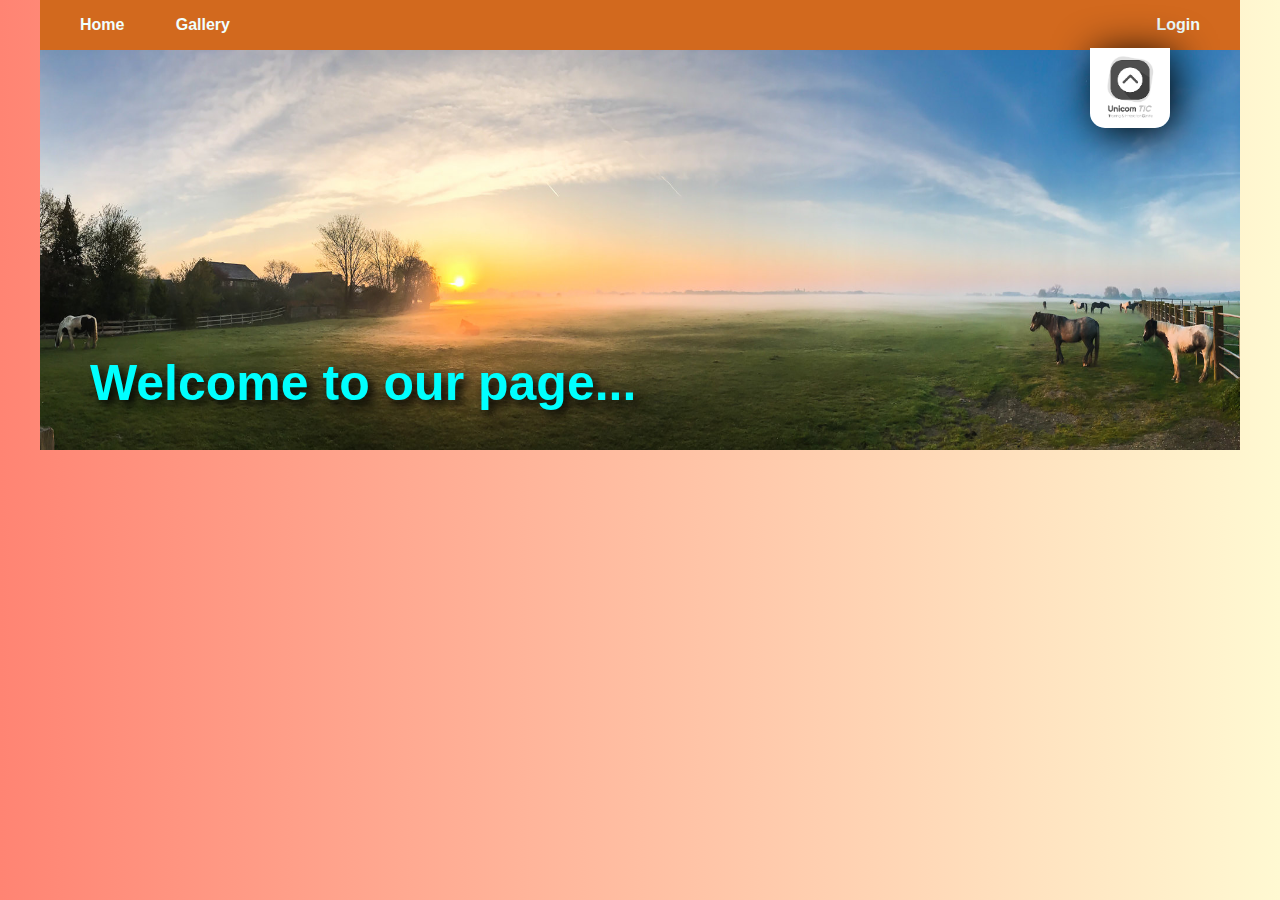
<file: index.html>
<!DOCTYPE html>
<html lang="en">
<head>
    <meta charset="UTF-8">
    <meta name="viewport" content="width=device-width, initial-scale=1.0">
    <title>Navigation</title>
    <link rel="stylesheet" href="./style.css">
</head>
<body>
    <div class="container">
    <header>
        <!-- This is navigation bar -->
        <nav class="navbar">
<div>
    <ul class="leftnav">
        <li><a href="./index.html" class="menuanchor">Home</a></li>
        <li><a href="./img-gallery.html" class="menuanchor" target="_blank">Gallery</a></li>
    </ul>
</div>
<div>
<ul class="rightnav">
    <li><a href="./login.html" class="menuanchor" target="_blank">Login</a></li>
</ul>
</div>
        </nav>
    </header>
    <div class="cover">
        <img src="./assets/images/cover.jpg" alt="" class="coverimg">
        <h1 class="greetmsg">Welcome to our page...</h1>
        <img src="./assets/images/logo.png" alt="" class="logo">
    </div>
</div>
</body>
</html>
</file>
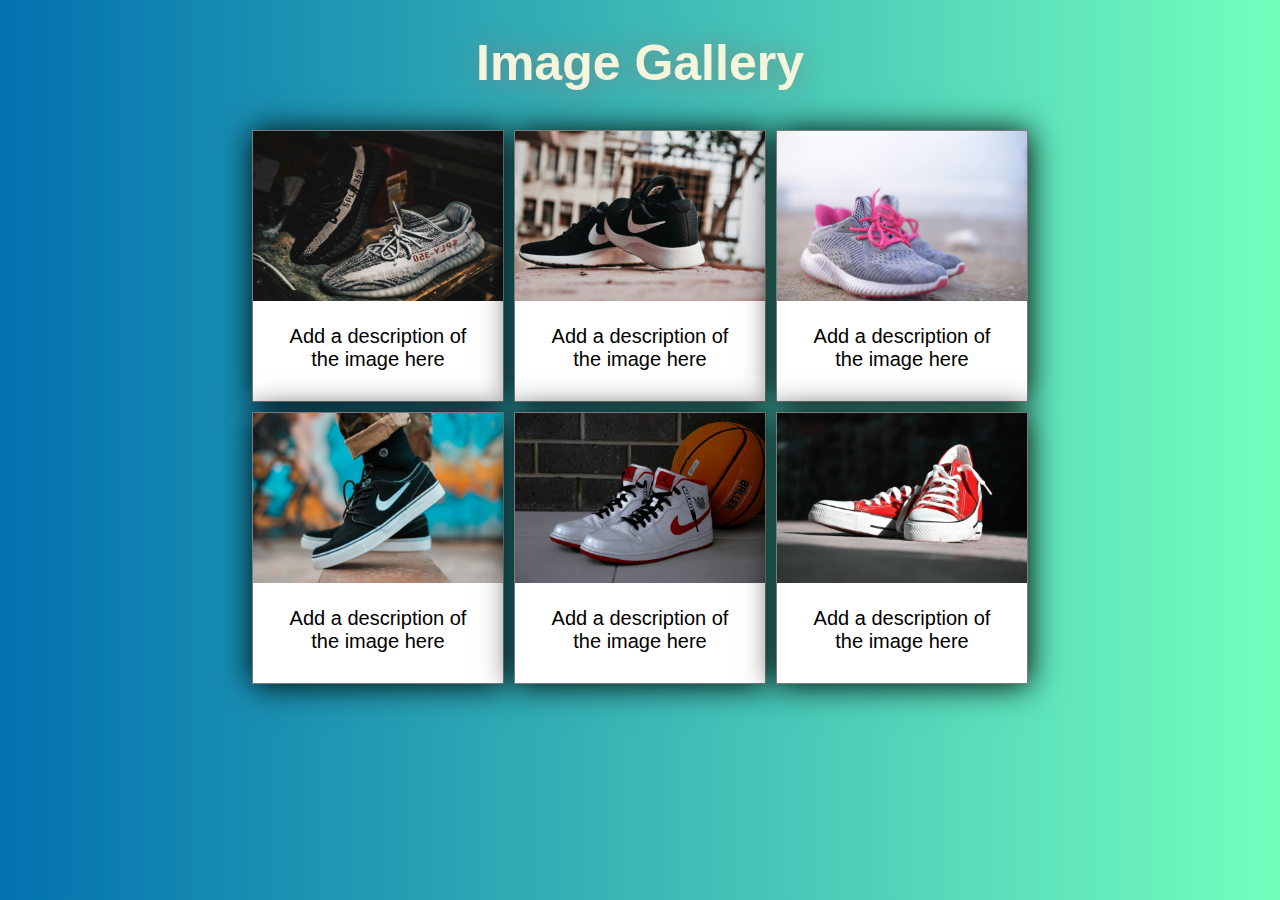
<file: img-gallery.html>
<!DOCTYPE html>
<html lang="en">
<head>
    <meta charset="UTF-8">
    <meta name="viewport" content="width=device-width, initial-scale=1.0">
    <title>Gallery</title>
    <link rel="stylesheet" href="./img-gallery.css">
</head>
<body>
    <h1>Image Gallery</h1>
    <div class="container">
        <div class="row">
            <div class="card">
                <div class="imgdiv">
                    <img src="./assets/images/sneaker-1.jpg" alt="apache-blue" class="img">
                </div>
                <div class="des">
                    <p>Add a description of the image here</p>
                </div>
            </div>
            <div class="card card-mid">
                <div>
                    <img src="./assets/images/sneaker-2.jpg" alt="apache-blue" class="img">
                </div>
                <div class="des">
                    <p>Add a description of the image here</p>
                </div>
            </div>
            <div class="card">
                <div>
                    <img src="./assets/images/sneaker-3.jpg" alt="apache-blue" class="img">
                </div>
                <div class="des">
                    <p>Add a description of the image here</p>
                </div>
            </div>
        </div>
        <div class="row">
            <div class="card">
                <div>
                    <img src="./assets/images/sneaker-4.jpg" alt="apache-blue" class="img">
                </div>
                <div class="des">
                    <p>Add a description of the image here</p>
                </div>
            </div>
            <div class="card card-mid">
                <div>
                    <img src="./assets/images/sneaker-5.jpg" alt="apache-blue" class="img">
                </div>
                <div class="des">
                    <p>Add a description of the image here</p>
                </div>
            </div>
            <div class="card">
                <div>
                    <img src="./assets/images/sneaker-6.jpg" alt="apache-blue" class="img">
                </div>
                <div class="des">
                    <p>Add a description of the image here</p>
                </div>
            </div>
        </div>
    </div>
</body>
</html>
</file>
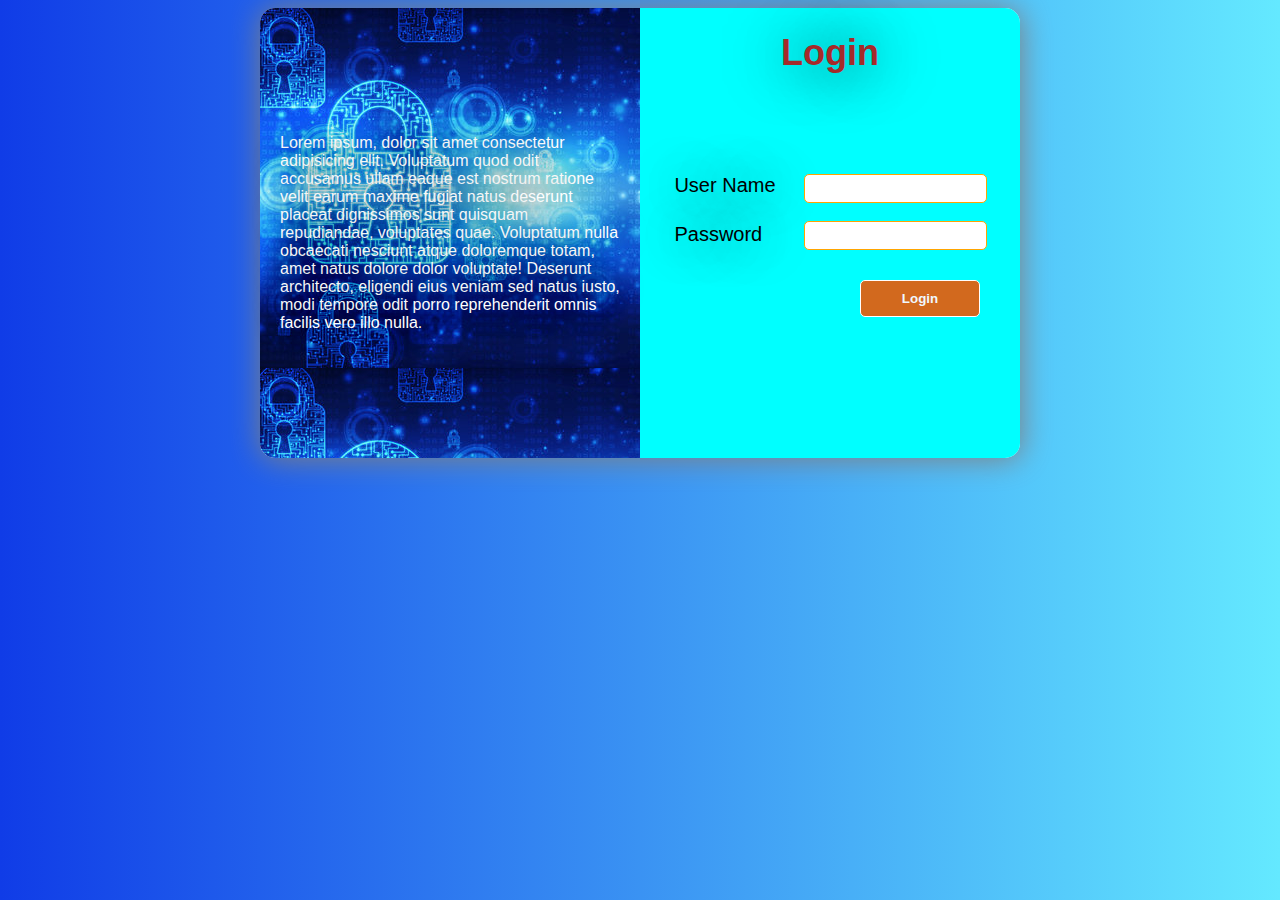
<file: login.html>
<!DOCTYPE html>
<html lang="en">
<head>
    <meta charset="UTF-8">
    <meta name="viewport" content="width=device-width, initial-scale=1.0">
    <title>Login</title>
    <link rel="stylesheet" href="./login.css">
</head>
<body>
    <div class="container">
        <div class="left">
            <p>Lorem ipsum, dolor sit amet consectetur adipisicing elit. Voluptatum quod odit accusamus ullam eaque est nostrum ratione velit earum maxime fugiat natus deserunt placeat dignissimos sunt quisquam repudiandae, voluptates quae.
            Voluptatum nulla obcaecati nesciunt atque doloremque totam, amet natus dolore dolor voluptate! Deserunt architecto, eligendi eius veniam sed natus iusto, modi tempore odit porro reprehenderit omnis facilis vero illo nulla.</p>
        </div>
        <div class="right">
            <h1>Login</h1>
            <div class="row">
                <div class="col">
                    <label for="">User Name</label><br>
                    <label for="">Password</label>
                </div>
                <div class="col">
                    <input type="text"><br>
                    <input type="password">                    
                </div>
            </div>
            <div class="btn">
                <button>Login</button>
            </div>
            
            
        </div>
    </div>
</body>
</html>
</file>
<file: style.css>
body {
  margin: auto;
  display: flex;
  justify-content: center;
  background-image: linear-gradient(to right,#ff8473, #fff9d2);
  
}

.container {
  width: 1200px;
  
}

.navbar {
  background-color: chocolate;
  display: flex;
  justify-content: space-between;
}

.leftnav {
  display: flex;
  justify-content: space-between;
  list-style: none;
  font-family: "Lucida Sans", "Lucida Sans Regular", "Lucida Grande",
    "Lucida Sans Unicode", Geneva, Verdana, sans-serif;
  font-weight: bold;
  width: 150px;
}

.rightnav {
  list-style: none;
  font-family: "Lucida Sans", "Lucida Sans Regular", "Lucida Grande",
    "Lucida Sans Unicode", Geneva, Verdana, sans-serif;
  font-weight: bold;
  margin-right: 40px;
}

.menuanchor {
  text-decoration: none;
  color: azure;
}

.menuanchor:hover {
  color: aquamarine;
}



.coverimg {
  height: 400px;
  width: 1200px;
  position: absolute;
  z-index: 1;
  margin-top: -34px;
}

.greetmsg {
  color: aqua;
  position: relative;
  z-index: 2;
  top: 270px;
  left: 50px;
  font-family:Verdana, Geneva, Tahoma, sans-serif;
  font-size: 50px;
  text-shadow: 5px 5px 10px black;
}

.logo{
    border-bottom-left-radius: 15px;
    border-bottom-right-radius: 15px;
    height: 80px;
    position: relative;
    z-index: 3;
    left: 1050px;
    top: -127px;
    box-shadow: 5px 5px 40px black;
}
</file>
<file: img-gallery.css>
body{
    background-image:linear-gradient(to right, #0172af, #74febd);
}

h1{
    font-family: 'Lucida Sans', 'Lucida Sans Regular', 'Lucida Grande', 'Lucida Sans Unicode', Geneva, Verdana, sans-serif;
    font-size: 50px;
    text-align: center;
    color: beige;
    text-shadow: 1px 1px 30px gray;

}

.card{
height: 270px;
width: 250px;
border: 1px solid rgb(124, 124, 124);
box-shadow: 1px 1px 30px;
background-color: rgb(255, 255, 255);

}


.img{
    width: 250px;
    height: 170px;
    
    
}

p{
    margin-left: 20px;
    margin-right: 20px;
    font-size: 20px;
    text-align: center;
    font-family: 'Franklin Gothic Medium', 'Arial Narrow', Arial, sans-serif;
}

.row{
    display: flex;
    justify-content: center;
    padding: 5px;
}

.card-mid{
    margin-left: 10px;
    margin-right: 10px;
}

.img:hover{
    transform: scale(120%);
    transition: 0.6s;
    border-radius: 10px;
    filter:brightness(120%);

}
</file>
<file: login.css>
body{
    background-image: linear-gradient(to right,#103ce7, #64e9ff);
    display: flex;
    justify-content: center;
}

.container{
    width: 760px;
    height: 450px;
    background-color: aliceblue;
    border-radius: 15px;
    box-shadow: 1px 1px 30px gray;
    
}

.left{
    width: 380px;
    height: 450px;
    background-image:url(./assets/images/bg-img.jpg);
    border-top-left-radius: 15px;
    border-bottom-left-radius: 15px;
    position: absolute;
    display: flex;
    align-items: center;
    float: left;
   
}

p{
    margin-left: 20px;
    margin-right:20px;
    font-size: 16px;
    font-family: 'Franklin Gothic Medium', 'Arial Narrow', Arial, sans-serif;
    color: rgb(255, 255, 255);
    position: relative;
    z-index: 1;
    text-shadow:1px 1px 30px black;
}

.right{
    width: 380px;
    height: 450px;
    float: right;
    background-color: aqua;
    border-top-right-radius: 15px;
    border-bottom-right-radius: 15px;
}

h1{
    text-align: center;
    font-size: 36px;
    font-family:'Trebuchet MS', 'Lucida Sans Unicode', 'Lucida Grande', 'Lucida Sans', Arial, sans-serif;
    color: brown;
    text-shadow: 1px 1px 60px rgb(0, 0, 0);
}

.row{
    display: flex;
    margin-top: 100px;
    
}

label{
    font-size: 20px;
    font-family:'Segoe UI', Tahoma, Geneva, Verdana, sans-serif;
    text-shadow: 1px 1px 50px black;
}

input{
    border-radius: 5px;
    border: 1px solid orange;
    height: 25px;
}

.col{
    
    display: grid;
    justify-content: center;
    width: 170px;
}

.btn{
margin-top: 30px;
display: flex;
justify-content: end;
margin-right: 40px;
}

button{
    padding: 10px;
    width: 120px;
    font-family: 'Franklin Gothic Medium', 'Arial Narrow', Arial, sans-serif;
    font-weight: bolder;
    border-radius: 5px;
    border: 1px solid rgb(255, 255, 255);
    background-color:chocolate;
    color: aliceblue;
}

button:hover{
    background-color: coral;
    color: aliceblue;
    border-color: black;
}

input:hover{
    border-color: rgb(0, 0, 0);
}
</file>
